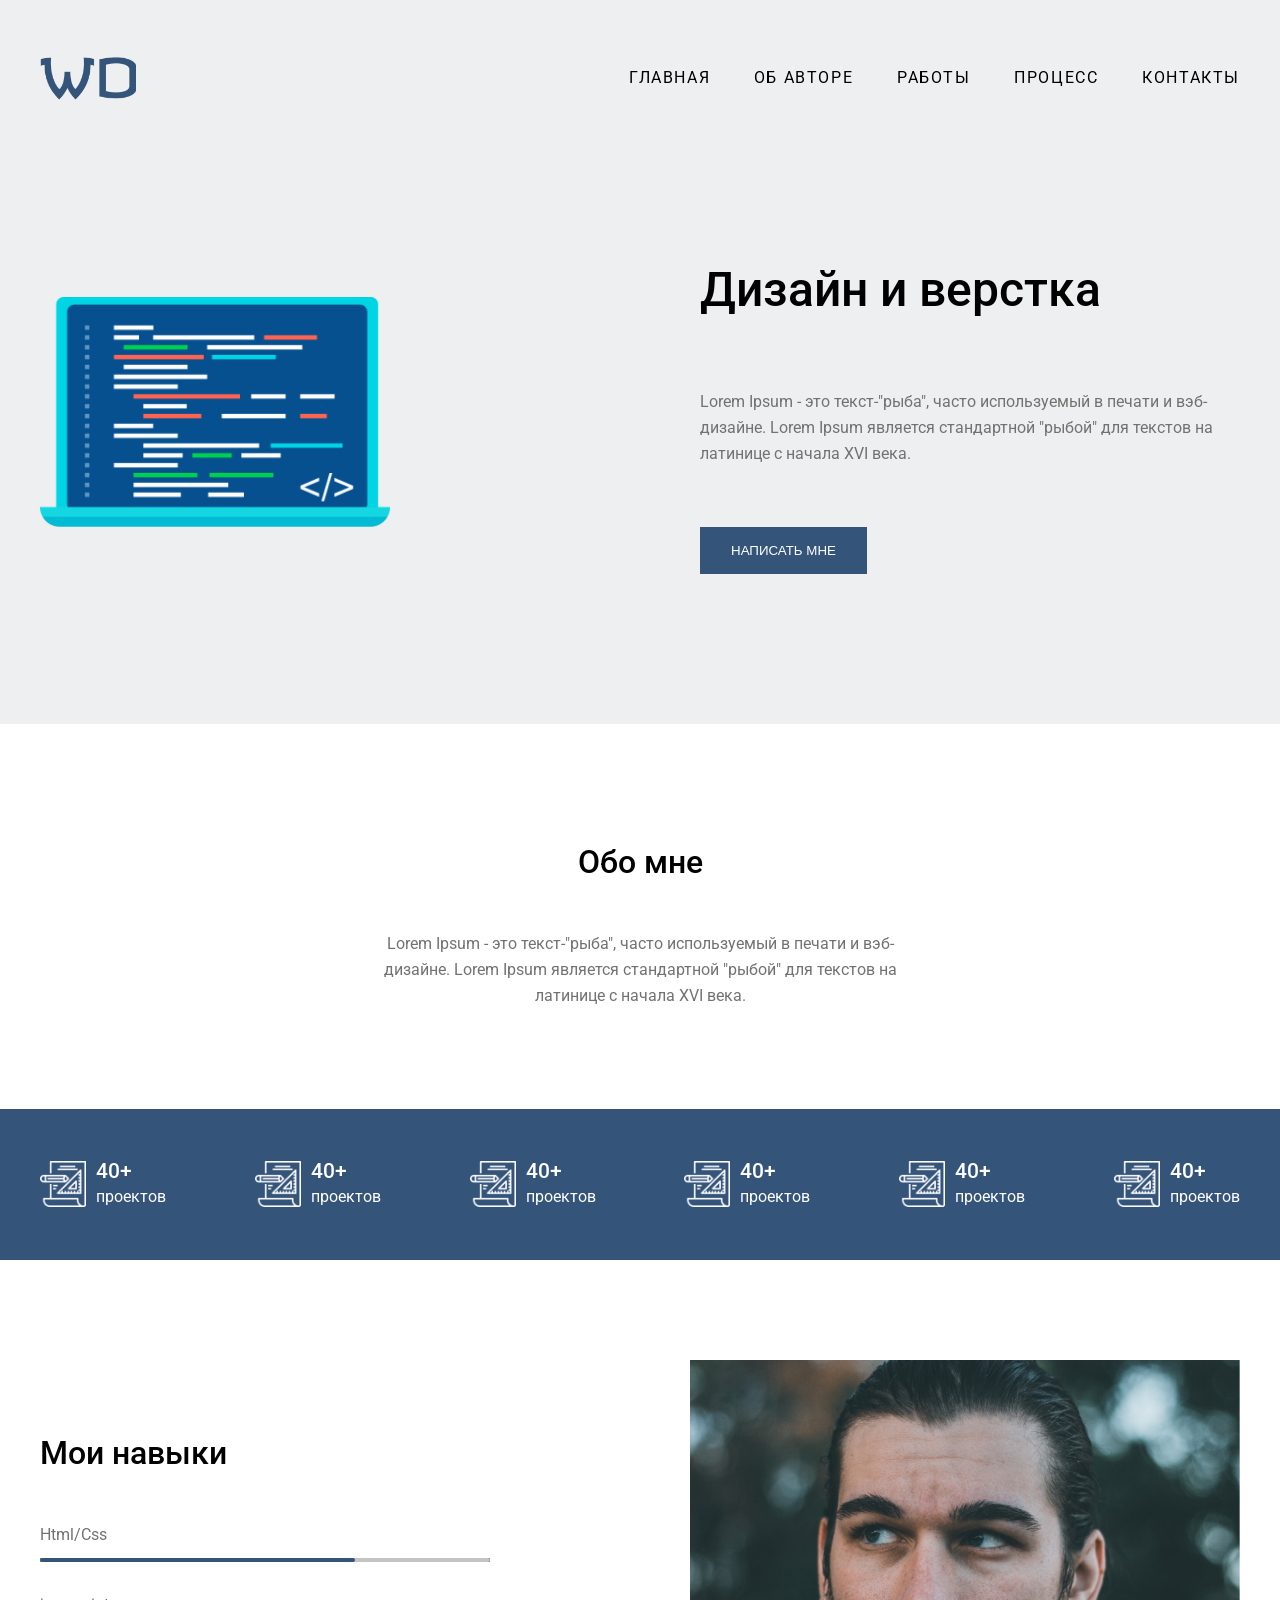
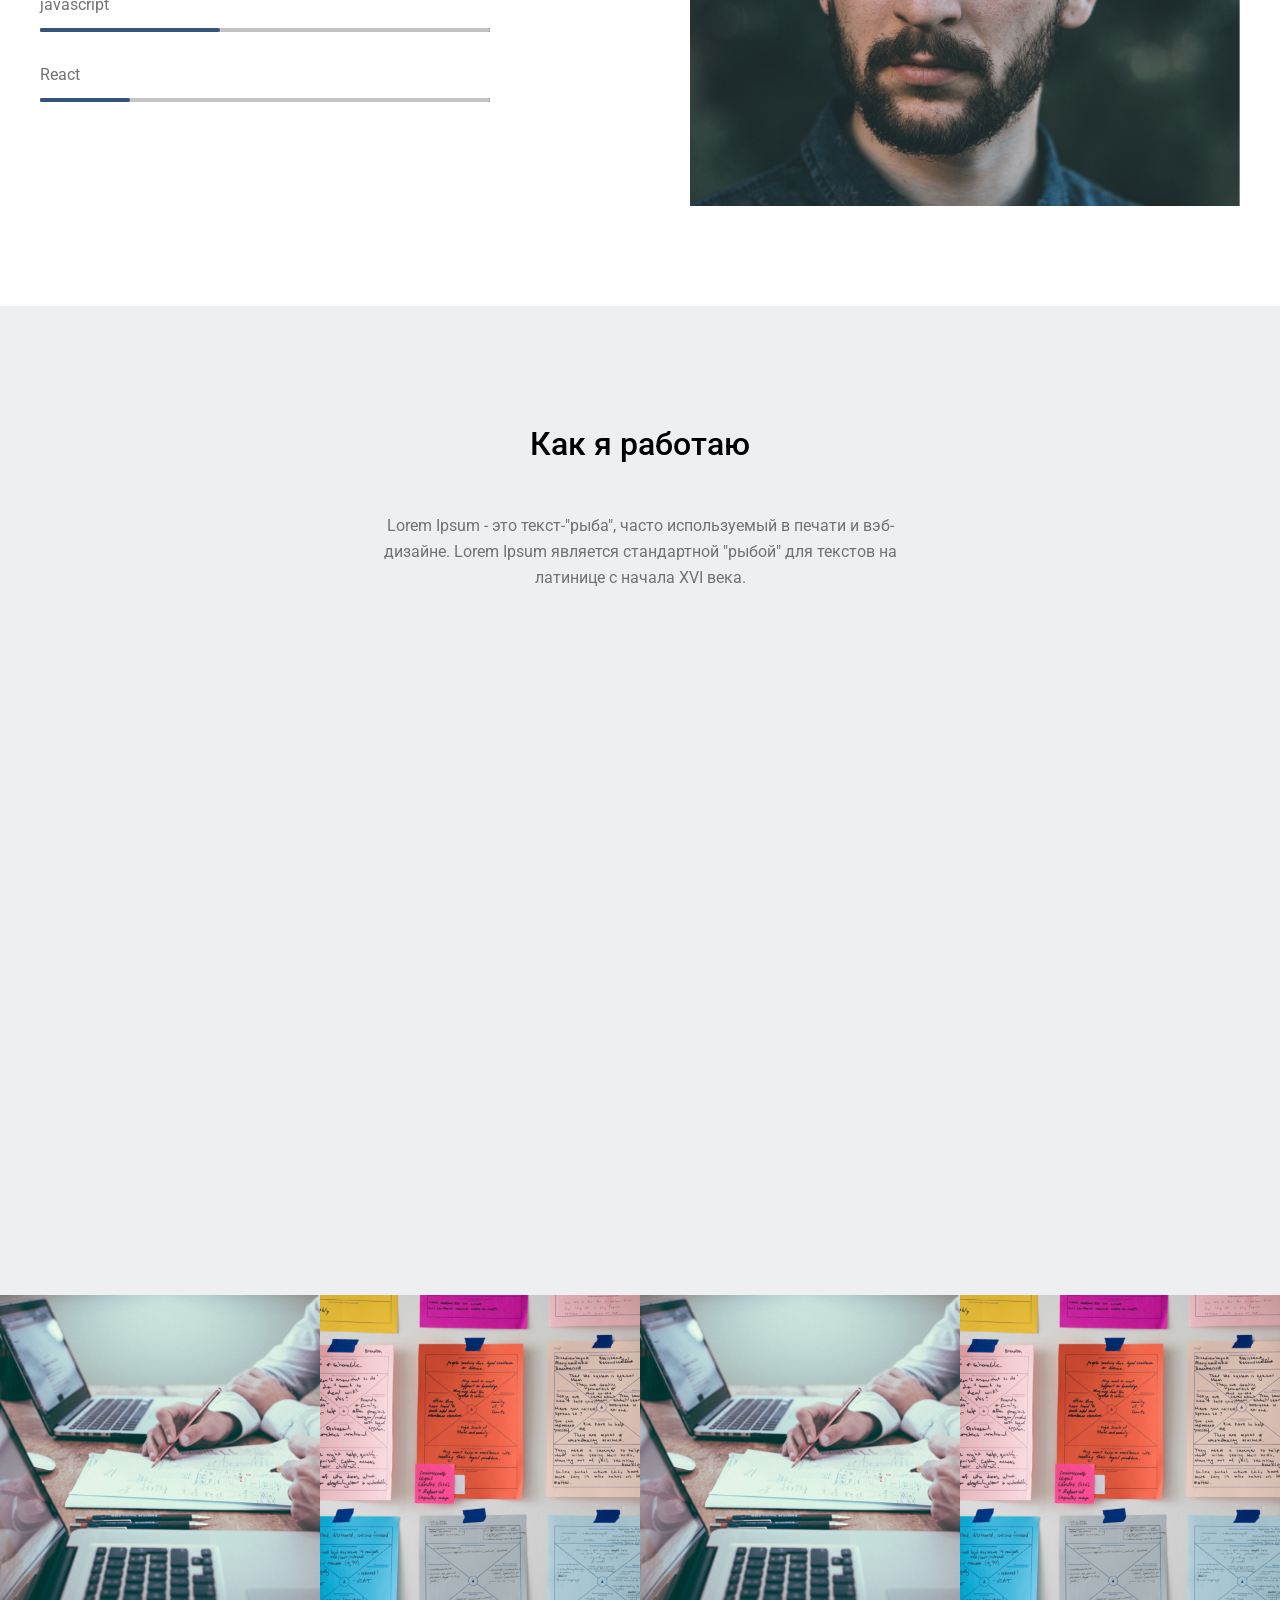
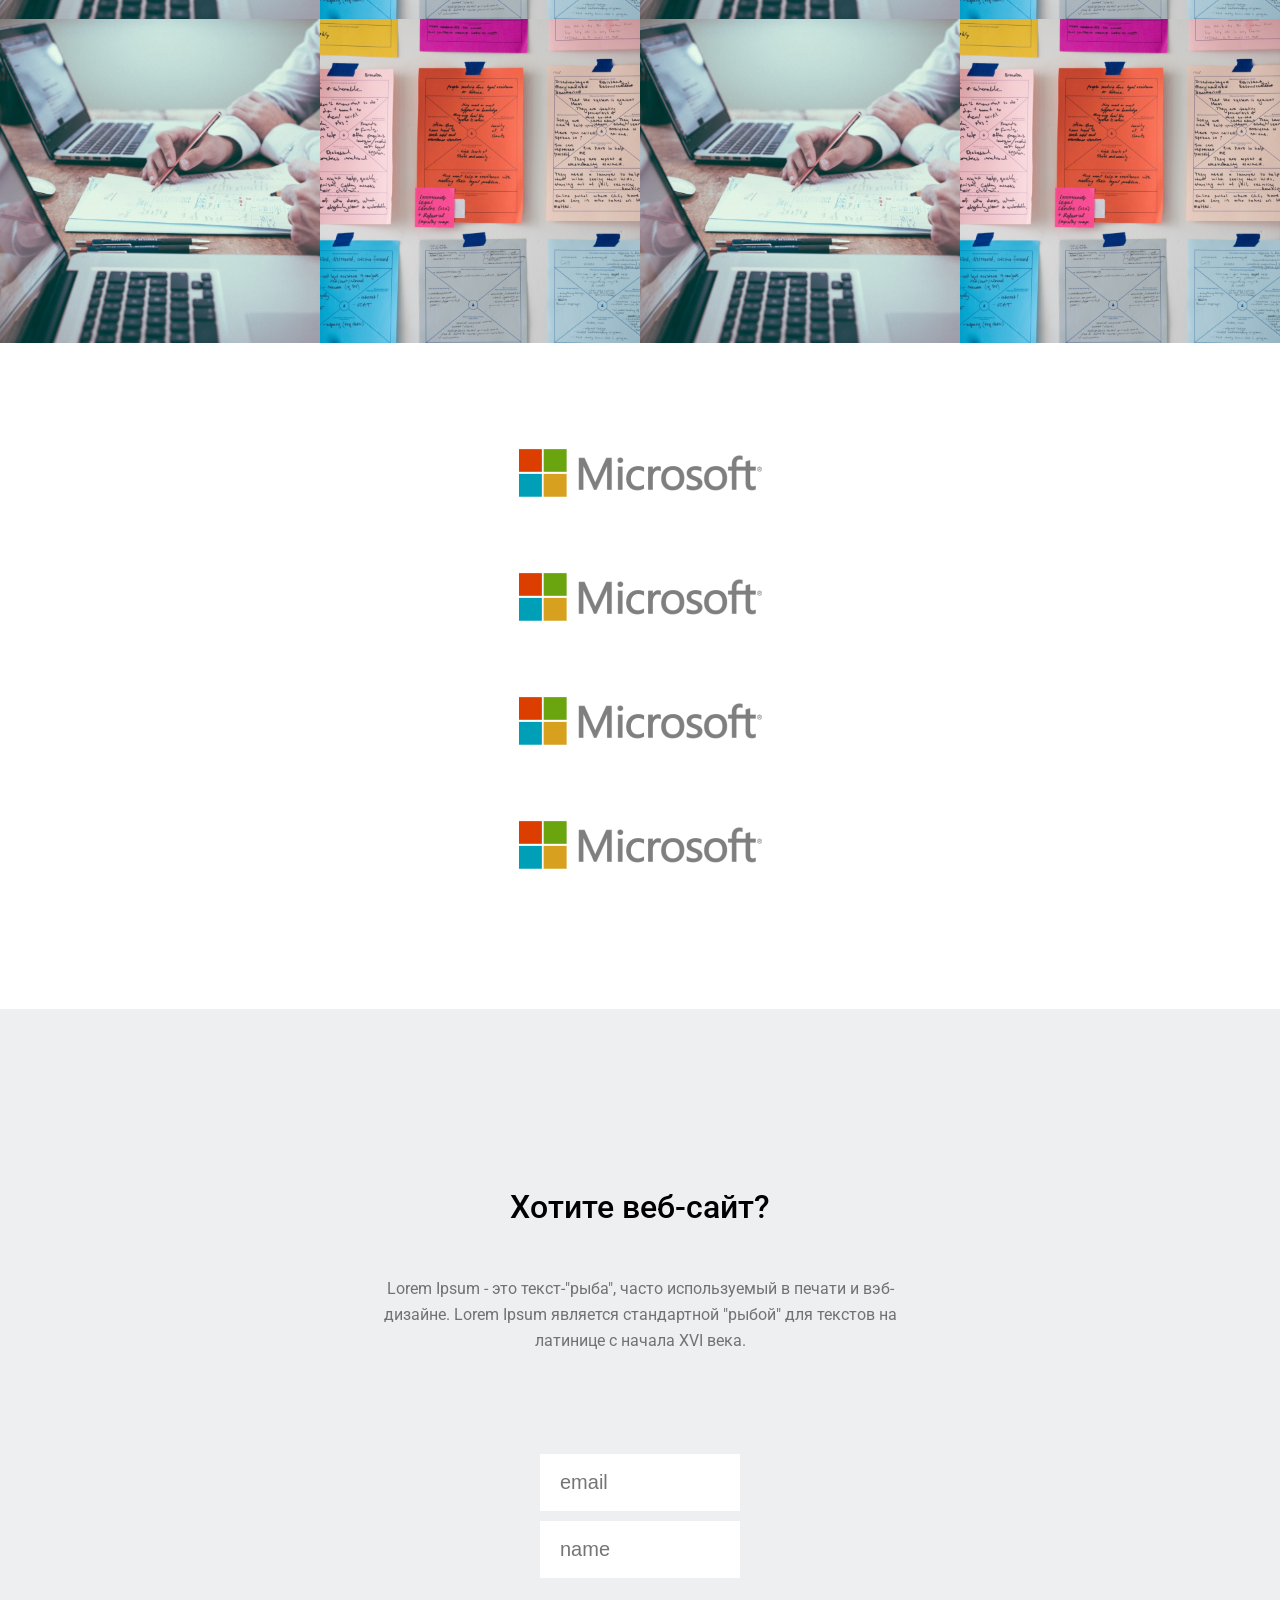
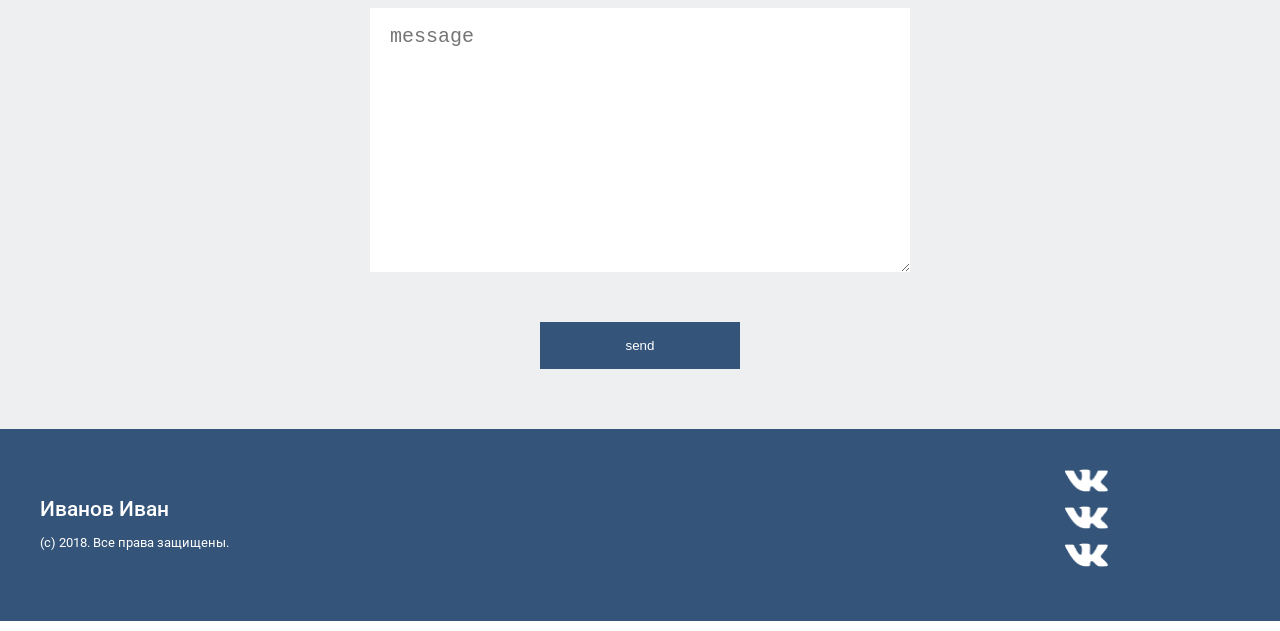
<file: index.html>
<!DOCTYPE html>
<html lang="en">
    <head>
        <meta charset="UTF-8">
        <meta http-equiv="X-UA-Compatible" content="IE=edge">
        <meta name="viewport" content="width=device-width, initial-scale=1.0">

        <link rel="stylesheet" href="css/style.css">
        <link href="https://fonts.googleapis.com/css2?family=Roboto:wght@400;500&display=swap" rel="stylesheet">
        <title>Wd</title>
        </head>
        <body>
            <header>
                <div class="bg-gray">
                    <div class="container">
                        <nav class="navbar">
                            <img src="img/logo.png" alt="">
                            <ul class="navbar-list">
                                <li><a href="#">ГЛАВНАЯ</a></li>
                                <li><a href="#">ОБ АВТОРЕ</a></li>
                                <li><a href="#">РАБОТЫ</a></li>
                                <li><a href="#">ПРОЦЕСС</a></li>
                                <li><a href="#">КОНТАКТЫ</a></li>
                            </ul>
                            <button class="menu">menu</button>
                        </nav>
                        <main class="main-block">
                            <img src="img/main.png" alt="">
                            <div class="main-text">
                                <h1 class="main-title">Дизайн и верстка</h1>
                                <p class="main-subtitle">
                                    Lorem Ipsum - это текст-"рыба", часто используемый в печати и вэб-дизайне.
                                     Lorem Ipsum является стандартной "рыбой" для текстов на латинице с начала XVI века.
                                </p>
                                <button class="btn">НАПИСАТЬ МНЕ</button>
                            </div>
                        </main>
                    </div>
                </div>
            </header>

            <section>
                <div class="container">
                    <div class="text-block">
                        <h2 class="text-title">
                            Обо мне
                        </h2>
                        <p class="text-subtitle">
                            Lorem Ipsum - это текст-"рыба", часто используемый в печати и вэб-дизайне. 
                            Lorem Ipsum является стандартной "рыбой" для текстов на латинице с начала XVI века.
                        </p>
                    </div>
                </div>
            </section>
           
            <section>
                <div class="bg-blue">
                    <div class="container">
                        <div class="projects">
                            <div class="projects-item">
                                <img src="img/project.png" alt="">
                                <div class="projects-item__inner">
                                    <span>40+</span>
                                <p>проектов</p>
                                </div>
                                
                            </div>
                            <div class="projects-item">
                                <img src="img/project.png" alt="">
                                <div class="projects-item__inner">
                                    <span>40+</span>
                                <p>проектов</p>
                                </div> 
                            </div>
                            <div class="projects-item">
                                <img src="img/project.png" alt="">
                                <div class="projects-item__inner">
                                    <span>40+</span>
                                <p>проектов</p>
                                </div>
                                
                            </div>
                            <div class="projects-item">
                                <img src="img/project.png" alt="">
                                <div class="projects-item__inner">
                                    <span>40+</span>
                                <p>проектов</p>
                                </div>
                                
                            </div>
                            <div class="projects-item">
                                <img src="img/project.png" alt="">
                                <div class="projects-item__inner">
                                    <span>40+</span>
                                <p>проектов</p>
                                </div>
                                
                            </div>
                            <div class="projects-item">
                                <img src="img/project.png" alt="">
                                <div class="projects-item__inner">
                                    <span>40+</span>
                                <p>проектов</p>
                                </div>
                                
                            </div>
                        </div>
                    </div>
                </div>
            </section>
            
            <section>
                <div class="container">
                    <div class="skills">
                        <div class="skills-item">
                            <h3 class="skills-title">
                                Мои навыки 
                            </h3>
                            <div class="skills-item__inner">
                                <div class="skills-progress">
                                    <label for="">
                                        Html/Css
                                    </label>
                                    <progress max="100" value="70"></progress>
                                </div>
                                <div class="skills-progress">
                                    <label for="">
                                        javascript
                                    </label>
                                    <progress max="100" value="40"></progress>
                                </div>
                                <div class="skills-progress">
                                    <label for="">
                                        React
                                    </label>
                                    <progress max="100" value="20"></progress>
                                </div>
                            </div>
                        </div>
                        <img src="img/Rectangle 3.jpg" alt="">
                    </div>
                </div>
            </section>
            
            <section>
                <div class="bg-gray">
                    <div class="container">
                        <div class="video">
                            <div class="text-block">
                                <h2 class="text-title">
                                    Как я работаю
                                </h2>
                                <p class="text-subtitle">
                                    Lorem Ipsum - это текст-"рыба", часто используемый в печати и вэб-дизайне. 
                                    Lorem Ipsum является стандартной "рыбой" для текстов на латинице с начала XVI века.
                                </p>
                            </div>
                                <div class="video-item">
                                    <iframe width="100%" height="600px" src="https://www.youtube.com/embed/f4j1dntry5s?start=2" title="YouTube video player" frameborder="0" allow="accelerometer; autoplay; clipboard-write; encrypted-media; gyroscope; picture-in-picture; web-share" allowfullscreen></iframe>
                                </div>
                        </div>
                         
                    </div>
                </div>
            </section>

            <section>
                <div class="images">
                    <div class="images-item">
                        <img src="img/img-bg-1.jpg" alt="">
                    </div>
                    <div class="images-item">
                        <img src="img/img-bg-2.jpg" alt="">
                    </div>
                    <div class="images-item">
                        <img src="img/img-bg-1.jpg" alt="">
                    </div>
                    <div class="images-item">
                        <img src="img/img-bg-2.jpg" alt="">
                    </div>
                    <div class="images-item">
                        <img src="img/img-bg-1.jpg" alt="">
                    </div>
                    <div class="images-item">
                        <img src="img/img-bg-2.jpg" alt="">
                    </div>
                    <div class="images-item">
                        <img src="img/img-bg-1.jpg" alt="">
                    </div>
                    <div class="images-item">
                        <img src="img/img-bg-2.jpg" alt="">
                    </div>
                </div>
            </section>

            <section>
                <div class="container">
                    <div class="micro">
                        <div class="micro-item">
                            <img src="img/Rectangle 9.png" alt="">
                        </div>
                        <div class="micro-item">
                            <img src="img/Rectangle 9.png" alt="">
                        </div>
                        <div class="micro-item">
                            <img src="img/Rectangle 9.png" alt="">
                        </div>
                        <div class="micro-item">
                            <img src="img/Rectangle 9.png" alt="">
                        </div>
                    </div>
                </div>
            </section>

            <section>
                <div class="bg-gray">
                    <div class="container">
                        <div class="form">
                            <div class="text-block">
                                <h2 class="text-title">
                                    Хотите веб-сайт?
                                </h2>
                                <p class="text-subtitle">
                                    Lorem Ipsum - это текст-"рыба", часто используемый в печати и вэб-дизайне. 
                                    Lorem Ipsum является стандартной "рыбой" для текстов на латинице с начала XVI века.
                                </p>
                            </div> 
                            <form action="" class="form-block">
                                <div class="form-input">
                                    <input type="text" placeholder="email" >
                                    <input type="text" placeholder="name" >
                                
                                </div>
                                <textarea name="" id="" cols="30" rows="10" placeholder="message"></textarea>
                                <button class="btn">send</button>
                            </form>
                        </div>
                    </div>
                </div>
            
            </section>

            <footer>
                <div class="bg-blue">
                    <div class="container">
                        <div class="footer">
                            <div class="footer-item">
                                <p>Иванов Иван</p>
                                <span>
                                    (с) 2018. Все права защищены.
                                </span>
                            </div>
                            <div class="footer-social">
                                <a href="#"><img src="img/Vector.png" alt=""></a>
                                <a href="#"><img src="img/Vector.png" alt=""></a>
                                <a href="#"><img src="img/Vector.png" alt=""></a>
                            </div>
                        </div>
                    </div>
                </div>
            </footer>
    </body>    
</html>
</file>
<file: css/style.css>
*{
    margin: 0;
    padding: 0;
    box-sizing: border-box;
}

body{
    font-family: 'Roboto', sans-serif;
}

.menu{
    display: none;
}

.bg-gray{
    background-color: #EEEFF1;
}
.bg-blue{
    background-color:  #34547A;
}
.container{
    max-width: 1200px;
    margin: auto;
}
/*navbar*/
.navbar{
    display: flex;
    justify-content: space-between;
    align-items: center;
    padding-top: 57px;
}
.navbar img{
    width: 96px;
}
.navbar-list{
    display: flex;
    justify-content: space-between;
    list-style: none;
    width: 611px;
}
.navbar-list a{
    text-decoration: none;
    font-weight: 400;
    font-size: 16px;
    line-height: 26px;
    letter-spacing: 0.1em;
    
    color: #000000;
}
.navbar-list a:hover{
    font-weight: 500;
    font-size: 16px;
    line-height: 26px;
    letter-spacing: 0.1em;
    color: #34547A;
    transition: all .3s;  
}
/*main*/
.main-block{
    display: flex;
    align-items: center;
    justify-content: space-between;
    padding: 150px 0;
}
.main-block img{
    width: 350px;
}
.main-text{
    width: 540px;
}
.main-title{
    font-weight: 500;
    font-size: 48px;
    line-height: 79px;
    
    color: #000000;
}
.main-subtitle{
    font-weight: 400;
    font-size: 16px;
    line-height: 26px;
    color: #727272;
    padding: 60px 0;
}
.btn{
    background-color: #34547A;
    border: 1px solid #34547A;
    color: #FFFFFF;
    padding: 15px 30px;
}
.btn:hover{
    background-color: transparent;
    color: #34547A;
    transition: all .3s;
    cursor: pointer;
}
/*text-block*/
.text-block{
    text-align: center;
    width: 540px;
    margin: auto;
    padding-top: 119px;
    padding-bottom: 100px;
}
.text-title{
    padding-bottom: 50px;
    font-weight: 500;
    font-size: 32px;
    line-height: 38px;
    text-align: center;
    color: #000000;
}
.text-subtitle{
    font-weight: 400;
    font-size: 16px;
    line-height: 26px;
    text-align: center;
    color: #727272;
}
/*projects*/
.projects{
    display: flex;
    justify-content: space-between;
    padding: 50px 0;
}
.projects-item{
    display: flex;
    align-items: center;
}
.projects-item__inner{
    margin-left: 10px;
}

.projects-item img{
    width: 46px;
}
.projects-item__inner span{
    font-weight: 500;
    font-size: 21px;
    line-height: 25px;
    color: #FFFFFF;    
}
.projects-item__inner p{
    font-weight: 400;
    font-size: 16px;
    line-height: 26px;
    color: #FFFFFF;
}
.skills{
    display: flex;
    justify-content: space-between;
    align-items: center;
    margin: 100px 0;
}
.skills img{
    width: 550px;
}
.skills-item{
    width: 450px;
}
.skills-title{
    font-weight: 500;
    font-size: 32px;
    line-height: 38px;
    color: #000000;
    margin-bottom: 50px;
}
.skills-progress{
    display: flex;
    flex-direction: column;
    margin-bottom: 30px;
}
.skills-progress label{
    font-weight: 400;
    font-size: 16px;
    line-height: 26px;
    color: #727272;    
    margin-bottom: 10px;
}
.skills-progress progress{
    width: 100%;
    background-color: #727272;
    height: 4px;
}
progress::-webkit-progress-bar {
    background-color:#C4C4C4;
    border-radius: 7px;
  }
  progress::-webkit-progress-value {
    background-color: #34547A;
    border-radius: 7px;
  }
.video{
    padding: 70px 0;
}
.video .text-block{
    margin-top: 0;
}
.images{
    display: grid;
    grid-template-columns: repeat(4, 1fr);
}
.images-item{
    height: 100%;
    position: relative;
}
.images-item img{
    width: 100%;
    height: 100%;
}
.images-item:hover:before{
    content: '';
    position: absolute;
    top: 0;
    left: 0;
    width: 100%;
    height: 100%;
    background-color: #0571f469;
    background-image: url(../img/view.png);
    background-repeat: no-repeat;
    background-position: center;
    background-size: 50px;
    cursor: pointer;
}


.micro{
    padding-top: 70px;
    padding-bottom: 100px;
    display: flex;
    justify-content: space-evenly;
}
.micro img{
    width: 255px;
}
.form{
    width: 540px;
    margin: auto;
    padding: 60px 0 ;
}
.form-block{
    display: flex;
    flex-direction: column;
}
.form-input{
    display: flex;
    justify-content: space-between;
    margin-bottom: 20px;
}
.form-input input{
    width: 48%;
    border: none;
    padding: 17px 20px;
    font-size: 20px;
}
.form-block textarea{
    border: none;
    padding: 17px 20px;
    font-size: 20px;
    margin-bottom: 50px;
}
.form .btn{
    width: 200px;
    margin: auto;
}
.footer{
    display: flex;
    justify-content: space-between;
    align-items: center;
    padding: 40px 0;
}
.footer-item p{
    font-weight: 500;
    font-size: 21px;
    line-height: 25px;
    
    color: #FFFFFF;
    margin-bottom: 10px;
}
.footer-item span{
    font-weight: 400;
    font-size: 13px;
    line-height: 21px;
    
    color: #FFFFFF;
}
.footer-social{
    width: 175px;
    display: flex;
    justify-content: space-between;
}
.footer-social img{
    width: 43px;
    height: auto;
}
.footer-social a{
    transform: scale(1);
    transition: 0.3s;
}
.footer-social a:hover{
    transform: scale(1.2);
    transition: 0.3s;
}


/*
media
*/
@media (max-width: 1100px){
    .projects{
        padding: 50px 30px;
    }
    .skills{
        padding: 0 15px;
    }
}

@media (max-width: 768px){
    .main-block{
        flex-direction: column;
    }
    .projects{
        flex-direction: column;
        margin: auto;
        align-items: center;
    }
    .projects-item{
        margin-bottom: 15px;
    }
    .skills{
        flex-direction: column;
    }
}

@media (max-width: 600px){
    .navbar-list{
        display: none;
    }
    .menu{
        display: block;
    }
}
@media (max-width: 1700px){
    .video{
        padding: 0 30px;
    }
}
@media (max-width: 1600px){
    .micro{
        flex-direction: column;
        align-items: center;
    }
}
@media (max-width: 1700px){
    .footer-social {
        flex-direction: column;
    }
    .footer-social img{
        padding-bottom: 10px;
    }
}
@media (max-width: 1500px){
    .form-input{
        flex-direction: column;
        align-items: center;
    }   
    .form-input input{
        margin-bottom: 10px;
        width: 200px;
    }
}
@media (max-width: 500px){
   .text-block{
    width: 200px;
    margin: auto;
   }
   .main-text{
    width: 200px;
   }
   .main-block img{
    width: 200px;
   }
   .skills-item{
    width: 200px;
   }
   .main-block img {
    width: 150px;
   }
   .main-title{
    width: 100px;
   }
   .skills img{
    width: 200px;
   }
   .micro-item img{
    width: 200px;
   }
   .form-block{
    padding-right: 40px;
    width: 200px;
   }
  
}
</file>
